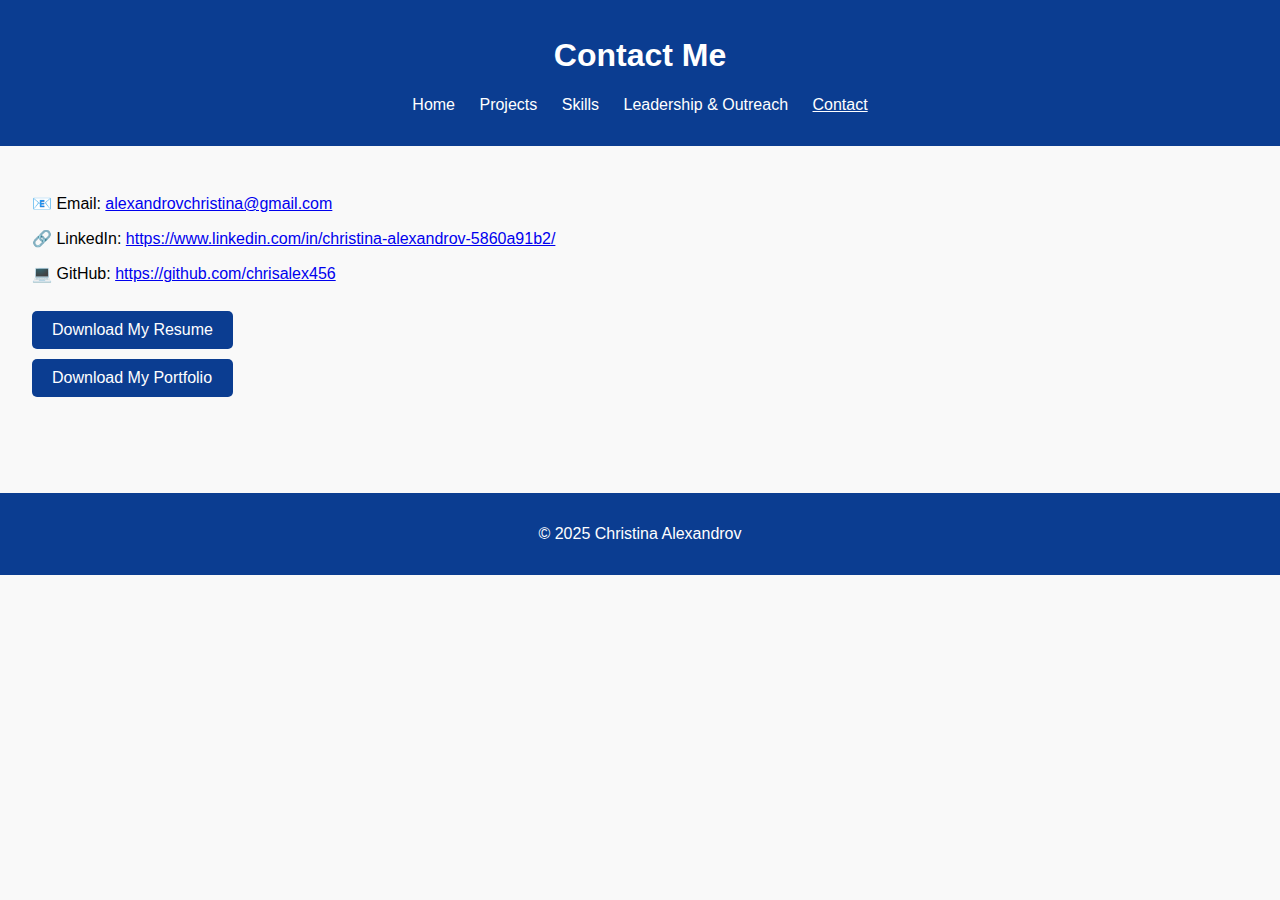
<file: contact.html>
<!DOCTYPE html>
<html lang="en">
<head>
  <meta charset="UTF-8">
  <title>Contact | Christina Alexandrov</title>
  <link rel="stylesheet" href="style.css">
  <style>
    /* Optional: layout the two buttons neatly */
    .actions {
      display: inline-flex;
      flex-direction: column;
      gap: 10px;
      margin-top: 12px;
    }
  </style>
</head>
<body>

<header>
  <h1>Contact Me</h1>
  <nav>
    <ul>
      <li><a href="index.html">Home</a></li>
      <li><a href="projects.html">Projects</a></li>
      <li><a href="Skills.html">Skills</a></li>
      <li><a href="Leadership.html">Leadership & Outreach</a></li>
      <li><a href="contact.html" class="active">Contact</a></li>
    </ul>
  </nav>
</header>

<main>
  <section>
    <p>📧 Email: <a href="mailto:alexandrovchristina@gmail.com">alexandrovchristina@gmail.com</a></p>
    <p>🔗 LinkedIn: <a href="https://www.linkedin.com/in/christina-alexandrov-5860a91b2/" target="_blank">https://www.linkedin.com/in/christina-alexandrov-5860a91b2/</a></p>
    <p>💻 GitHub: <a href="https://github.com/chrisalex456" target="_blank">https://github.com/chrisalex456</a></p>

    <!-- Buttons (no list items = no bullets) -->
    <div class="actions">
      <a class="button" href="Christina_Alexandrov_Resume.pdf" target="_blank">Download My Resume</a>
      <a class="button" href="Christina Alexandrov Portfolio.pdf" target="_blank">Download My Portfolio</a>
    </div>
  </section>
</main>

<footer>
  <p>© 2025 Christina Alexandrov</p>
</footer>

</body>
</html>
</file>
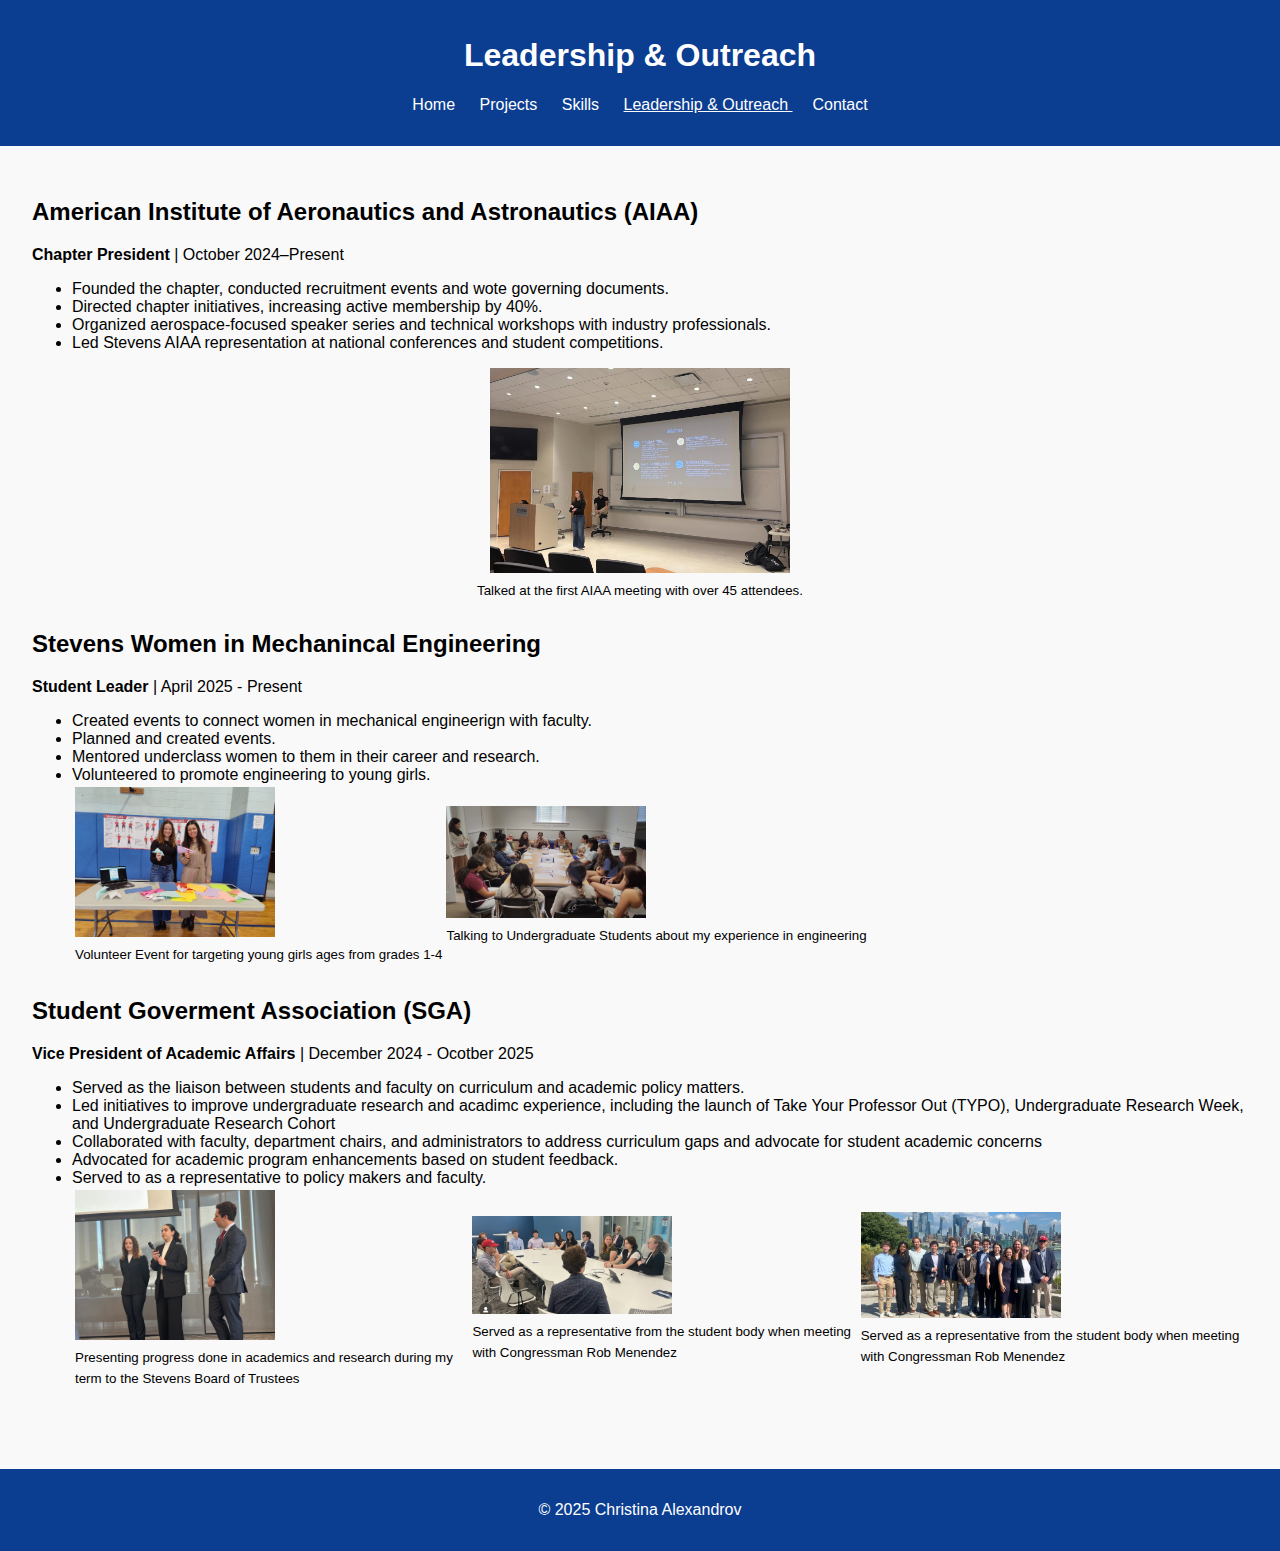
<file: Leadership.html>
<!DOCTYPE html>
<html lang="en">
<head>
  <meta charset="UTF-8">
  <title>Leadership & Involvement | Christina Alexandrov</title>
  <link rel="stylesheet" href="style.css">
</head>
<body>

<header>
  <h1> Leadership & Outreach </h1>
  <nav>
    <ul>
      <li><a href="index.html">Home</a></li>
      <li><a href="projects.html">Projects</a></li>
      <li><a href="Skills.html"> Skills </a></li>
       <li><a href="Leadership.html"  class="active" > Leadership & Outreach </a></li>
      <li><a href="contact.html">Contact</a></li>
    </ul>
  </nav>
</header>

<main>

  <section>
    <h2>American Institute of Aeronautics and Astronautics (AIAA)</h2>
    <p><strong>Chapter President</strong> | October 2024–Present</p>
    <ul>
        <li> Founded the chapter, conducted recruitment events and wote governing documents.</li>
      <li>Directed chapter initiatives, increasing active membership by 40%.</li>
      <li>Organized aerospace-focused speaker series and technical workshops with industry professionals.</li>
      <li>Led Stevens AIAA representation at national conferences and student competitions.</li>
    </ul>
    <p align="center">
  <img src="AIAA.PNG" width="300"><br>
  <sub> Talked at the first AIAA meeting with over 45 attendees. </sub>
</p>
  </section>

  <section>
    <h2>Stevens Women in Mechanincal Engineering </h2>
    <p><strong> Student Leader </strong> |  April 2025 -  Present </p>
    <ul>
      <li> Created events to connect women in mechanical engineerign with faculty. </li>
      <li> Planned and created events. </li>
      <li> Mentored underclass women to them in their career and research. </li>
        <li> Volunteered to promote engineering to young girls. </li>
      <table>
  <tr>
    <td>
      <img src="Women in ME Volunteer Event.jpeg" width="200"><br>
      <sub> Volunteer Event for targeting young girls ages from grades 1-4 </sub>
    </td>
    <td>
      <img src="women in ME event.PNG" width="200"><br>
      <sub> Talking to Undergraduate Students about my experience in engineering </sub>
    </td>
  </tr>
</table>
  </section>

    </section>
   <h2>Student Goverment Association (SGA)</h2>
   <p><strong>Vice President of Academic Affairs</strong> | December 2024 - Ocotber 2025</p>
    <ul>
      <li>Served as the liaison between students and faculty on curriculum and academic policy matters.</li>
      <li>Led initiatives to improve undergraduate research and acadimc experience, including the launch of Take Your Professor Out (TYPO), Undergraduate Research Week, and Undergraduate Research Cohort</li>
      <li>Collaborated with faculty, department chairs, and administrators to address curriculum gaps and advocate for student academic concerns</li>
       <li>Advocated for academic program enhancements based on student feedback.</li>
      <li> Served to as a representative to policy makers and faculty.</li>
      <table>
  <tr>
    <td>
      <img src="Board of Trustees.jpeg" width="200"><br>
      <sub> </li> Presenting progress done in academics and </li>
     </li>   research during my term to the Stevens Board of Trustees</li></sub>
    </td>
    <td>
      <img src="meeting with congressman 1.PNG" width="200"><br>
      <sub>Served as a representative from the student body when meeting with Congressman Rob Menendez</sub>
    </td>
    <td>
      <img src="meeting with congressman 2.PNG" width="200"><br>
      <sub> Served as a representative from the student body when meeting with Congressman Rob Menendez</sub>
    </td>
  </tr>
</table>
  </section>


</main>

<footer>
  <p>© 2025 Christina Alexandrov</p>
</footer>

</body>
</html>
</file>
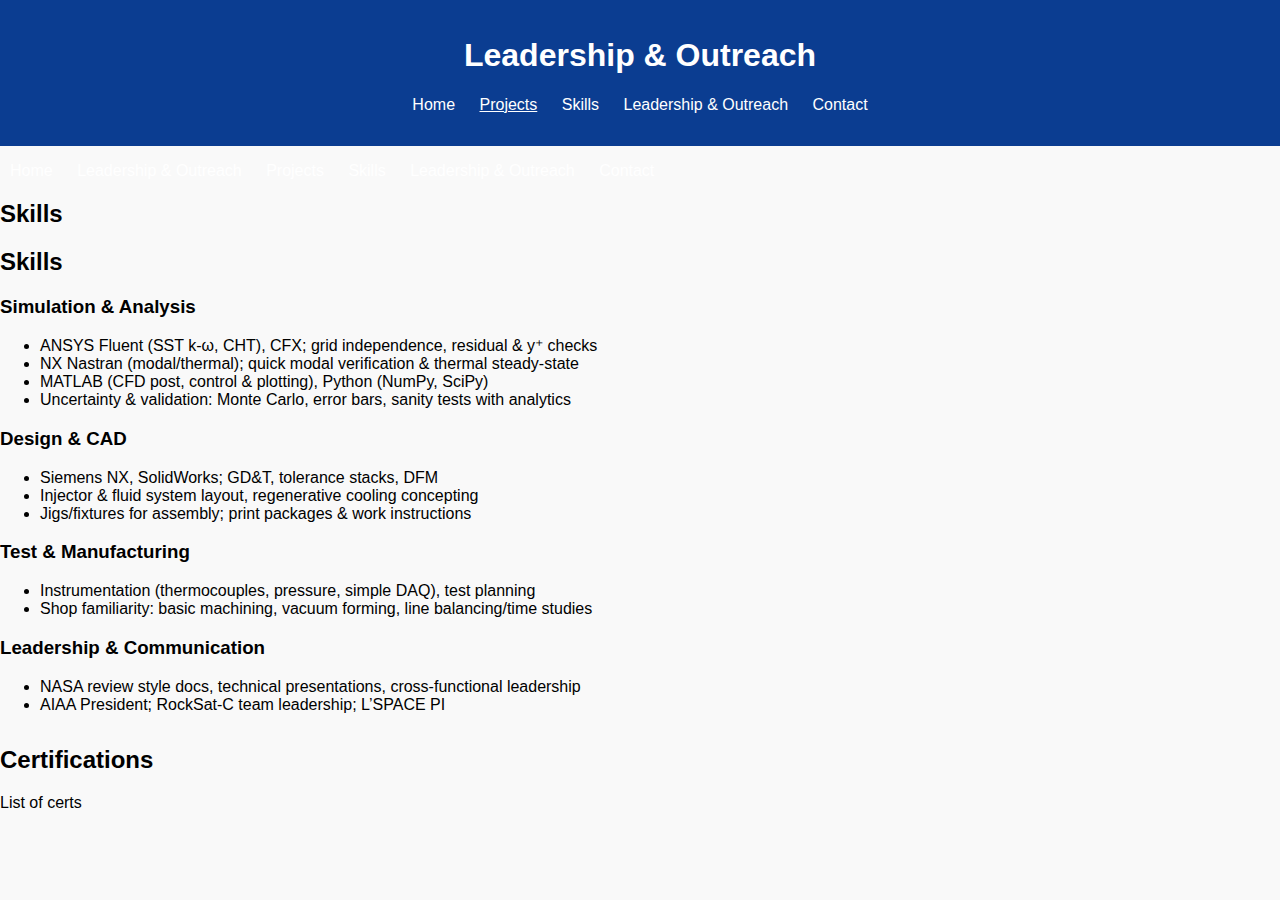
<file: Skills.html>
<!DOCTYPE html>
<html lang="en">
<head>
  <meta charset="UTF-8" />
  <title>Christina Alexandrov Portfolio</title>
  <link rel="stylesheet" href="style.css" />
  <style>
    /* Simple button styling */
    .resume-button {
      display: inline-block;
      margin: 20px 0;
      padding: 12px 24px;
      font-size: 1rem;
      font-weight: 600;
      color: white;
      background-color: #007acc;
      border: none;
      border-radius: 6px;
      cursor: pointer;
      text-decoration: none;
      transition: background-color 0.3s ease;
    }
    .resume-button:hover {
      background-color: #005fa3;
    }
  </style>
</head>
<body>

  <header>
  <h1> Leadership & Outreach </h1>
  <nav>
    <ul>
      <li><a href="index.html">Home</a></li>
      <li><a href="projects.html" class="active">Projects</a></li>
      <li><a href="Skills.html"> Skills </a></li>
       <li><a href="Leadership.html"> Leadership & Outreach </a></li>
      <li><a href="contact.html">Contact</a></li>
    </ul>
  </nav>
</header>

  <nav>
    <ul>
      <li><a href="index.html">Home</a></li>
      <li><a href="leadership.html">Leadership &  Outreach</a></li>
      <li><a href="projects.html">Projects</a></li>
      <li><a href="Skills.html"> Skills </a></li>
         <li><a href="Leadership.html"> Leadership & Outreach </a></li>
      <li><a href="contact.html">Contact</a></li>
    </ul>
  </nav>

  <section>
    <h2> Skills </h2>
    <div style="text-align: center;">
  
    </div>
  <h2>Skills</h2>

    <div class="skill-group">
      <h3>Simulation & Analysis</h3>
      <ul>
        <li>ANSYS Fluent (SST k-ω, CHT), CFX; grid independence, residual & y⁺ checks</li>
        <li>NX Nastran (modal/thermal); quick modal verification & thermal steady-state</li>
        <li>MATLAB (CFD post, control & plotting), Python (NumPy, SciPy)</li>
        <li>Uncertainty & validation: Monte Carlo, error bars, sanity tests with analytics</li>
      </ul>
    </div>

    <div class="skill-group">
      <h3>Design & CAD</h3>
      <ul>
        <li>Siemens NX, SolidWorks; GD&amp;T, tolerance stacks, DFM</li>
        <li>Injector & fluid system layout, regenerative cooling concepting</li>
        <li>Jigs/fixtures for assembly; print packages & work instructions</li>
      </ul>
    </div>

    <div class="skill-group">
      <h3>Test & Manufacturing</h3>
      <ul>
        <li>Instrumentation (thermocouples, pressure, simple DAQ), test planning</li>
        <li>Shop familiarity: basic machining, vacuum forming, line balancing/time studies</li>
      </ul>
    </div>

    <div class="skill-group">
      <h3>Leadership & Communication</h3>
      <ul>
        <li>NASA review style docs, technical presentations, cross-functional leadership</li>
        <li>AIAA President; RockSat-C team leadership; L’SPACE PI</li>
      </ul>
    </div>
  </section>

    </div>
  </section>
 <h2>  Certifications  </h2>
      </div>
    <p>
   List of certs
    </p>

    </div>
</body>
</html>
</file>
<file: style.css>
body {
  font-family: Arial, sans-serif;
  margin: 0;
  background: #f9f9f9;
}

header {
  background: #0b3d91;
  color: white;
  padding: 1rem;
  text-align: center;
}

nav ul {
  list-style: none;
  padding: 0;
}

nav ul li {
  display: inline;
  margin: 0 10px;
}

nav a {
  color: white;
  text-decoration: none;
}

nav a.active {
  text-decoration: underline;
}

main {
  padding: 2rem;
}

section {
  margin-bottom: 2rem;
}

.button {
  background: #0b3d91;
  color: white;
  padding: 10px 20px;
  text-decoration: none;
  border-radius: 5px;
}

footer {
  background: #0b3d91;
  color: white;
  text-align: center;
  padding: 1rem;
  margin-top: 2rem;
}
</file>
